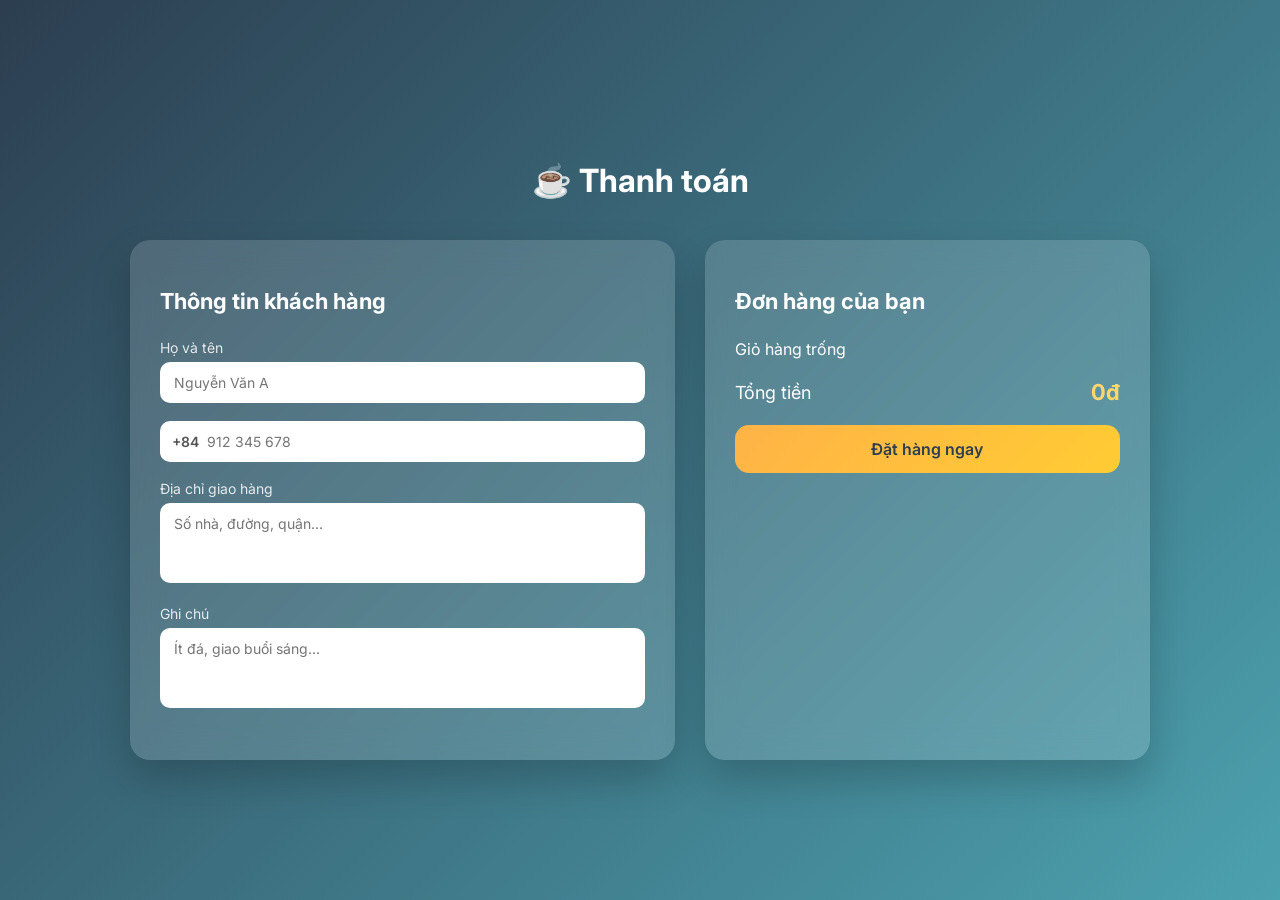
<file: checkout.html>
<!DOCTYPE html>
<html lang="vi">
<head>
  <meta charset="UTF-8">
  <link rel="icon" type="image/x-icon" href="IMG/cafe.png">
  <title>Thanh toán | LoVCaFe</title>
  <link rel="stylesheet" href="Css/checkout.css" >
  <link rel="stylesheet" href="Css/animation_checkout.css" >
</head>
<body>

<!-- LOADING OVERLAY -->
<div id="loadingOverlay" class="overlay hidden">
  <div class="loader"></div>
  <p>Đang xử lý đơn hàng...</p>
</div>

<!-- SUCCESS OVERLAY -->
<div id="successOverlay" class="overlay hidden">
  <div class="success-box">
    <div class="checkmark">✓</div>
    <h2>Đặt hàng thành công!</h2>
    <p>Cảm ơn bạn đã mua hàng tại LoVCaFe ☕</p>
  </div>
</div>

<div class="checkout-page">

  <h1 class="page-title">☕ Thanh toán</h1>

  <div class="checkout-grid">

    <!-- LEFT -->
    <div class="card fade-up">
      <h2>Thông tin khách hàng</h2>

      <div class="input-group">
        <label>Họ và tên</label>
        <input type="text" id="name" placeholder="Nguyễn Văn A">
      </div>

      <div class="input-group">
        <div class="phone-field">
        <span class="country-code">+84</span>
        <input type="tel" id="phone" placeholder="912 345 678">
  </div>
      </div>

      <div class="input-group">
        <label>Địa chỉ giao hàng</label>
        <textarea id="address" placeholder="Số nhà, đường, quận..."></textarea>
      </div>

      <div class="input-group">
        <label>Ghi chú</label>
        <textarea id="note" placeholder="Ít đá, giao buổi sáng..."></textarea>
      </div>
    </div>

    <!-- RIGHT -->
    <div class="card fade-up delay">
      <h2>Đơn hàng của bạn</h2>

      <ul id="checkoutItems" class="order-list"></ul>

      <div class="total-box">
        <span>Tổng tiền</span>
        <strong id="checkoutTotal">0đ</strong>
      </div>

      <button id="placeOrder" class="btn-primary">
        Đặt hàng ngay
      </button>
    </div>

  </div>
</div>

<script src="JS/checkout.js"></script>
<script src="JS/animation_checkout.js"></script>

</body>
</html>
</file>
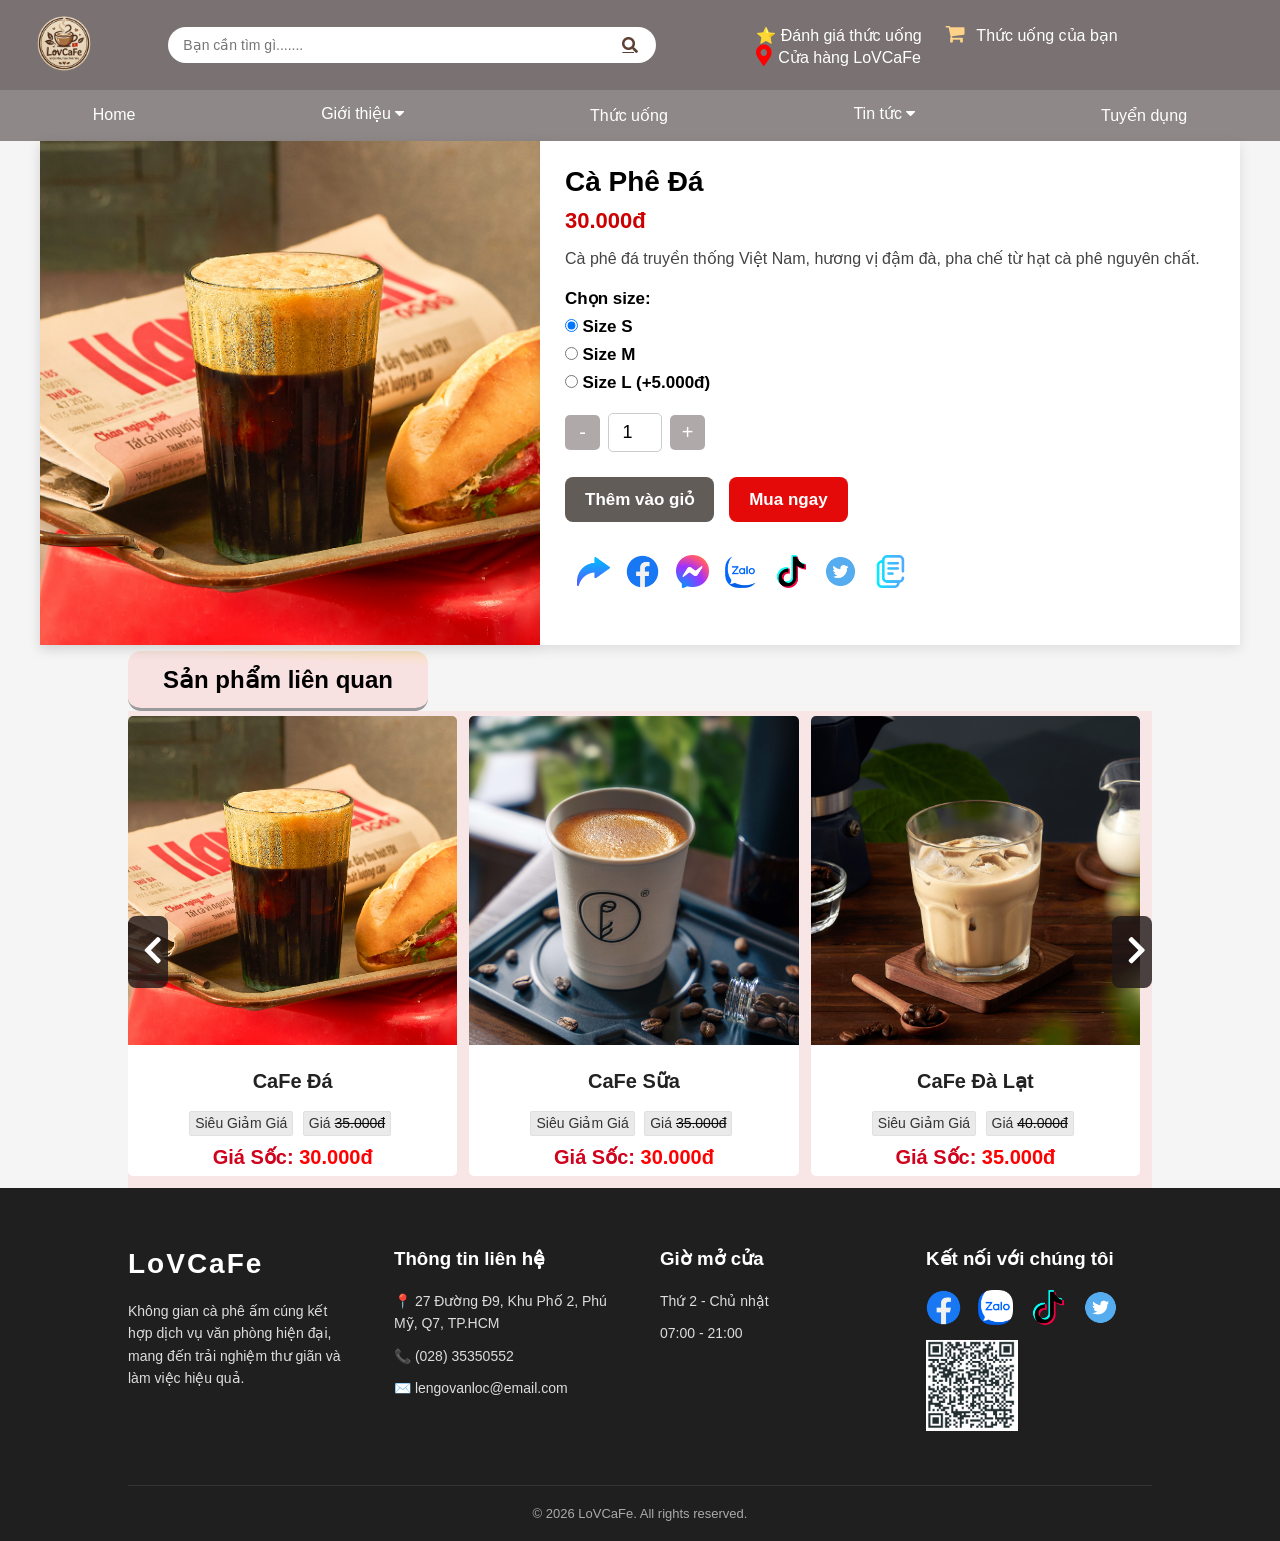
<file: chitietsanpham.html>
<!DOCTYPE html>
<html lang="vi">
<head>
  <meta charset="UTF-8">
  <meta name="viewport" content="width=device-width, initial-scale=1.0">
  <title>Chi tiết sản phẩm | LoVCaFe</title>
    <meta charset="UTF-8">
    <meta name="viewport" content="width=device-width, initial-scale=1.0">
    <link rel="icon" type="image/x-icon" href="IMG/cafe.png">
    
    <link rel="stylesheet" href="https://use.fontawesome.com/releases/v5.6.3/css/all.css" />
    <link rel="stylesheet" href="https://cdnjs.cloudflare.com/ajax/libs/font-awesome/4.7.0/css/font-awesome.min.css">
    <link rel="stylesheet" href="Css/header_footer.css">
    <link rel="stylesheet" href="Css/cafe_css.css">
    <link rel="stylesheet" href="Css/product details.css">
     <link rel="stylesheet" href="Css/cart.css">

</head>

<body>
<div id="header"></div>
  <!-- Main -->
  <div class="container ">
    
    <!-- Hình ảnh -->
    <div class="product-img">
      <img id="productImg"  src="IMG_SP/CF_da.jpg" alt="Cà phê đá">
    </div>

    <!-- Thông tin -->
    <div class="product-info product">
      

      <h3 id="productName" class="product-name">Cà Phê Đá</h3>
      <div id="productPrice"  class="price">30.000đ</div>
      <p id="productDesc" class="desc">
        Cà phê đá truyền thống Việt Nam, hương vị đậm đà, pha chế từ hạt cà phê nguyên chất.
      </p>

      <!-- Chọn size -->
      <div class="size-group">
        <label>Chọn size:</label><br>

        <div class="size-option">
          <input type="radio" name="size" id="size_s" value="S" checked>
          <label for="size_s">Size S</label>
        </div>

        <div class="size-option">
          <input type="radio" name="size" id="size_m" value="M">
          <label for="size_m">Size M</label>
        </div>

        <div class="size-option">
          <input type="radio" name="size" id="size_l" value="L">
          <label for="size_l">Size L (+5.000đ)</label>
        </div>
      </div>

      <!-- Chọn số lượng -->
      <div class="quantity-box">
         <button class="qty-btn minus">-</button>
        <input type="number" class="qty-input" value="1" min="1" max="20">
        <button class="qty-btn plus">+</button>
      </div>

      <!-- Nút -->
      <div class="action-buttons">
        <button class="btn add-cart-btn">Thêm vào giỏ</button>
        <button class="btn buy-now" onclick="location.href='checkout.html'">Mua ngay</button>
      </div>
     
      <div class =" link"> 
  
      <a href="#"><img src="IMG/share.png" alt=""></a>
      <a href=""><img src="IMG/face.png" alt=""></a>
      <a href=""><img src="IMG/messenger.png" alt=""></a>
      <a href=""><img src="IMG/zalo.png" alt=""></a>
      <a href=""><img src="IMG/tik-tok.png" alt=""></a>
      <a href=""><img src="IMG/twitter.png" alt=""></a>
      <img src="IMG/copy.png" class="copy-btn" onclick="copyLink()" alt="Copy">
      </div>
<!-- Thông báo -->
<div id="alert" class="alert">Đã sao chép link!</div>    
    </div>
  </div>

  <!-- Sản phẩm liên quan -->

   
    <div id="v7">
      <h2 class="v9_textCn">Sản phẩm liên quan</h2>
             <div class="review">

            <i class="fas btn fa-chevron-left btnLeft"></i>
            <i class="fas btn fa-chevron-right btnRight"></i>

            <div class="review-box">
            

                <div class="box card product" 
                data-name="Cà Phê Đá"
                data-price="30000"
                data-img="IMG_SP/CF_da.jpg"
                data-desc="Cà phê đá truyền thống Việt Nam, đậm đà hương vị.">              
                    <a onclick="goDetail(this.closest('.product'))"><img class="box_img" src="IMG_SP/CF_da.jpg"></a>
                  <a onclick="goDetail(this.closest('.product'))"><h3>CaFe Đá</h3></a>
                    <div class="tab_khung">
                        <a href=""><p class="v8_left khung">Siêu Giảm Giá <span class="gia-goc"></span></p></a>
                        <a href=""><p class="v8_right khung">Giá <span class="gia-goc">35.000đ</span></p></a>
                        <p  class="gia">Giá Sốc: <span class="gia-moi">30.000đ</span></p>               
                    </div>
                    <div class="quantity-box-cart_detail">  
                        <div class="quantity-box_detail">
                            <button class="qty-btn minus">-</button>
                            <input type="number" class="qty-input_box" value="1" min="1" max="20">
                            <button class="qty-btn plus">+</button>
                            <button  class="add-cart-btn_box">Thêm vào giỏ</button> 
                        </div>
                    </div>
                    <button onclick="goDetail(this.closest('.product'))" class="btn_box">Mua</button>
                </div>

                <div class="box card product" 
                data-name="Cà Phê Sữa"
                data-price="30000"
                data-img="IMG_SP/cafesua.jpg"
                data-desc="Cà phê sữa truyền thống Việt Nam, đậm đà hương vị sữa và cà phê.">  
                  <a onclick="goDetail(this.closest('.product'))"><img class="box_img" src="IMG_SP/cafesua.jpg">
                  <a onclick="goDetail(this.closest('.product'))"></a><h3>CaFe Sữa</h3>
                    <div class="tab_khung">
                        <a href=""><p class="v8_left khung">Siêu Giảm Giá <span class="gia-goc"></span></p></a>
                        <a href=""><p class="v8_right khung">Giá <span class="gia-goc">35.000đ</span></p></a>
                        <p class="gia">Giá Sốc: <span class="gia-moi">30.000đ</span></p>               
                    </div>
                    <div class="quantity-box-cart_detail">  
                        <div class="quantity-box_detail">
                            <button class="qty-btn minus">-</button>
                            <input type="number" class="qty-input_box" value="1" min="1" max="20">
                            <button class="qty-btn plus">+</button>
                            <button class="add-cart-btn_box">Thêm vào giỏ</button> 
                        </div>
                    </div>
                    <button onclick="goDetail(this.closest('.product'))" class="btn_box">Mua</button>
                </div>
                <div class="box card product"
                data-name="Cà Phê Đà Đạt"
                data-price="35000"
                data-img="IMG_SP/Dalat.jpg"
                data-desc="Cà phê hương vị giá lạnh từ vùng đất Đà Lạt.">
                    <a onclick="goDetail(this.closest('.product'))"><img class="box_img" src="IMG_SP/Dalat.jpg"></a>
                    <a  onclick="goDetail(this.closest('.product'))"><h3>CaFe Đà Lạt</h3> 
                    <div class="tab_khung">
                        <a href=""><p class="v8_left khung">Siêu Giảm Giá <span class="gia-goc"></span></p></a>
                        <a href=""><p class="v8_right khung">Giá <span class="gia-goc">40.000đ</span></p></a>
                        <p class="gia">Giá Sốc: <span class="gia-moi">35.000đ</span></p></a>               
                    </div>
                    <div class="quantity-box-cart_detail">  
                        <div class="quantity-box_detail">
                            <button class="qty-btn minus">-</button>
                            <input type="number" class="qty-input_box" value="1" min="1" max="20">
                            <button class="qty-btn plus">+</button>
                            <button class="add-cart-btn_box">Thêm vào giỏ</button> 
                        </div>
                    </div>
                    <button onclick="goDetail(this.closest('.product'))"  class="btn_box">Mua</button>
                </div>
                <div class="box card product"
                data-name="Trân Châu Đường Đen"
                data-price="30000"
                data-img="IMG_SP/ttduongden.jpg"
                data-desc="Hương vị trà sữa cùng đường đen khó quên">
                    <a onclick="goDetail(this.closest('.product'))" ><img class="box_img" src="IMG_SP/ttduongden.jpg"></a>
                    <a onclick="goDetail(this.closest('.product'))" ><h3>Trân Châu Đường Đen</h3></a>
                    <div class="tab_khung">
                        <a href=""><p class="v8_left khung">Siêu Giảm Giá <span class="gia-goc"></span></p></a>
                        <a href=""><p class="v8_right khung">Giá <span class="gia-goc">35.000đ</span></p></a>
                        <p class="gia">Giá Sốc: <span class="gia-moi">30.000đ</span></p></a>               
                    </div>
                    <div class="quantity-box-cart_detail">  
                        <div class="quantity-box_detail">
                            <button class="qty-btn minus">-</button>
                            <input type="number" class="qty-input_box" value="1" min="1" max="20">
                            <button class="qty-btn plus">+</button>
                            <button class="add-cart-btn_box">Thêm vào giỏ</button> 
                        </div>
                    </div>
                    <button onclick="goDetail(this.closest('.product'))" class="btn_box">Mua</button>
                </div>
                 <div class="box card product"
                data-name="Trà Sữa Truyền Thống"
                data-price="30000"
                data-img="IMG_SP/tttthong.jpg"
                data-desc="Trà Sữa truyền thống Việt Nam, đậm đà hương vị.">
                    <a onclick="goDetail(this.closest('.product'))" ><img class="box_img" src="IMG_SP/tttthong.jpg"></a>
                    <a onclick="goDetail(this.closest('.product'))" ><h3>Trà Sữa Truyền Thống</h3></a>
                    <div class="tab_khung">
                        <a href=""onclick="goDetail(this.closest('.product'))" ><p class="v8_left khung">Siêu Giảm Giá <span class="gia-goc"></span></p></a>
                        <a href=""><p class="v8_right khung">Giá <span class="gia-goc">35.000đ</span></p></a>
                        <p class="gia">Giá Sốc: <span class="gia-moi">30.000đ</span></p></a>               
                    </div>
                    <div class="quantity-box-cart_detail">  
                        <div class="quantity-box_detail">
                            <button class="qty-btn minus">-</button>
                            <input type="number" class="qty-input_box" value="1" min="1" max="20">
                            <button class="qty-btn plus">+</button>
                            <button class="add-cart-btn_box">Thêm vào giỏ</button> 
                        </div>
                    </div>
                    <button onclick="goDetail(this.closest('.product'))" class="btn_box">Mua</button>
                </div>
                <div class="box card product"
                data-name="Trà Sữa Thái Xanh"
                data-price="30000"
                data-img="IMG_SP/thaixanh.jpg"
                data-desc="Trà sữa thái xanh Việt Nam, đậm đà hương vị,hương vị thái dứa.">
                    <a onclick="goDetail(this.closest('.product'))"><img class="box_img" src="IMG_SP/thaixanh.jpg"></a>
                    <a  onclick="goDetail(this.closest('.product'))" ><h3>Thái Xanh</h3></a>
                    <div class="tab_khung">
                        <a ><p class="v8_left khung">Siêu Giảm Giá <span class="gia-goc"></span></p></a>
                        <a><p class="v8_right khung">Giá <span class="gia-goc">35.000đ</span></p></a>
                        <p class="gia">Giá Sốc: <span class="gia-moi">30.000đ</span></p></a>               
                    </div>
                    <div class="quantity-box-cart_detail">  
                        <div class="quantity-box_detail">
                            <button class="qty-btn minus">-</button>
                            <input type="number" class="qty-input_box" value="1" min="1" max="20">
                            <button class="qty-btn plus">+</button>
                            <button class="add-cart-btn_box">Thêm vào giỏ</button> 
                        </div>
                    </div>
                    <button onclick="goDetail(this.closest('.product'))"  class="btn_box">Mua</button>
                </div>

                <div class="box card product"              
                data-name="Trà Sữa Thái Đỏ"
                data-price="30000"
                data-img="IMG_SP/thaido.jpg"
                data-desc="Trà sữa thái đỏ Việt Nam, đậm đà hương vị,hương vị tuyệt vời">
                    <a onclick="goDetail(this.closest('.product'))"><img class="box_img" src="IMG_SP/thaido.jpg"></a>
                    <a onclick="goDetail(this.closest('.product'))"><h3>Trà Sữa Thái Đỏ</h3></a>
                    <div class="tab_khung">
                        <a href=""><p class="v8_left khung">Siêu Giảm Giá <span class="gia-goc"></span></p></a>
                        <a href=""><p class="v8_right khung">Giá <span class="gia-goc">35.000đ</span></p></a>
                        <p class="gia">Giá Sốc: <span class="gia-moi">30.000đ</span></p></a>               
                    </div>
                    <div class="quantity-box-cart_detail">  
                        <div class="quantity-box_detail">
                            <button class="qty-btn minus">-</button>
                            <input type="number" class="qty-input_box" value="1" min="1" max="20">
                            <button class="qty-btn plus">+</button>
                            <button class="add-cart-btn_box">Thêm vào giỏ</button> 
                        </div>
                    </div>
                    <button onclick="goDetail(this.closest('.product'))" class="btn_box">Mua</button>
                </div>
                <div class="box card product"                              
                data-name="MatCha Latte"
                data-price="30000"
                data-img="IMG_SP/MATCHA_LATTE.jpg"
                data-desc="MATCHA LATTE Việt Nam, đậm đà hương vị, bùng nổ cảm xúc.">
                    <a onclick="goDetail(this.closest('.product'))"><img class="box_img" src="IMG_SP/MATCHA_LATTE.jpg"></a>
                    <a onclick="goDetail(this.closest('.product'))"><h3>MATCHA LATTE</h3></a>
                    <div class="tab_khung">
                        <a href=""><p class="v8_left khung">Siêu Giảm Giá <span class="gia-goc"></span></p></a>
                        <a href=""><p class="v8_right khung">Giá <span class="gia-goc">35.000đ</span></p></a>
                        <p class="gia">Giá Sốc: <span class="gia-moi">30.000đ</span></p></a>               
                    </div>
                    <div class="quantity-box-cart_detail">  
                        <div class="quantity-box_detail">
                            <button class="qty-btn minus">-</button>
                            <input type="number" class="qty-input_box" value="1" min="1" max="20">
                            <button class="qty-btn plus">+</button>
                            <button class="add-cart-btn_box">Thêm vào giỏ</button> 
                        </div>
                    </div>
                    <button  onclick="goDetail(this.closest('.product'))" class="btn_box">Mua</button>
                </div>
            </div>
       

    </div>


<div id = "footer"></div>


<script>
  function copyLink() {
    const linkToCopy = "https://example.com"; // <<< thay link tại đây

    navigator.clipboard.writeText(linkToCopy).then(() => {
      let alertBox = document.getElementById("alert");
      alertBox.style.display = "block";
      setTimeout(() => alertBox.style.display = "none", 2000);
    });
  }
</script>


<script src="JS/header_footer.js"></script>
<script src="JS/cart.js"></script>
<script src="JS/CF.js"></script>
<script src="JS/chitietsp.js"></script>

<script src="JS/Box-action.js"></script>
</body>

</html>
</file>
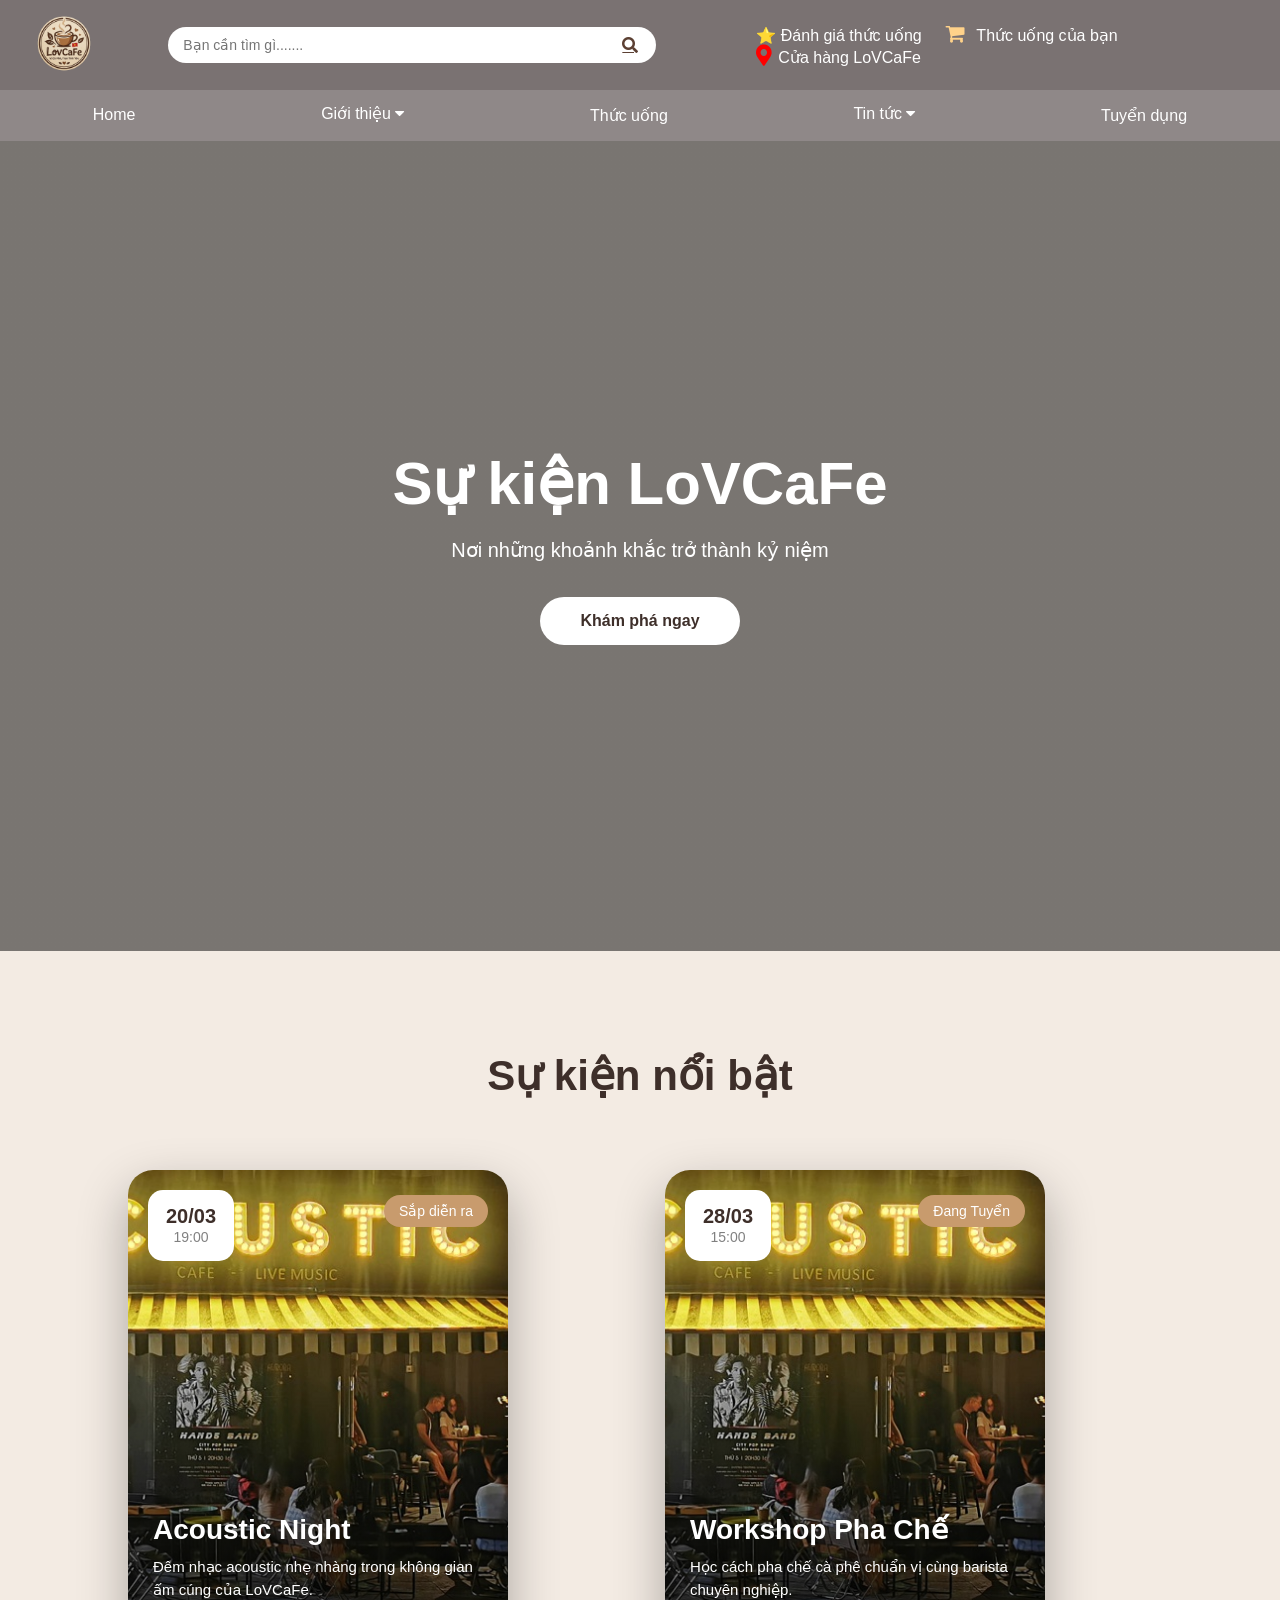
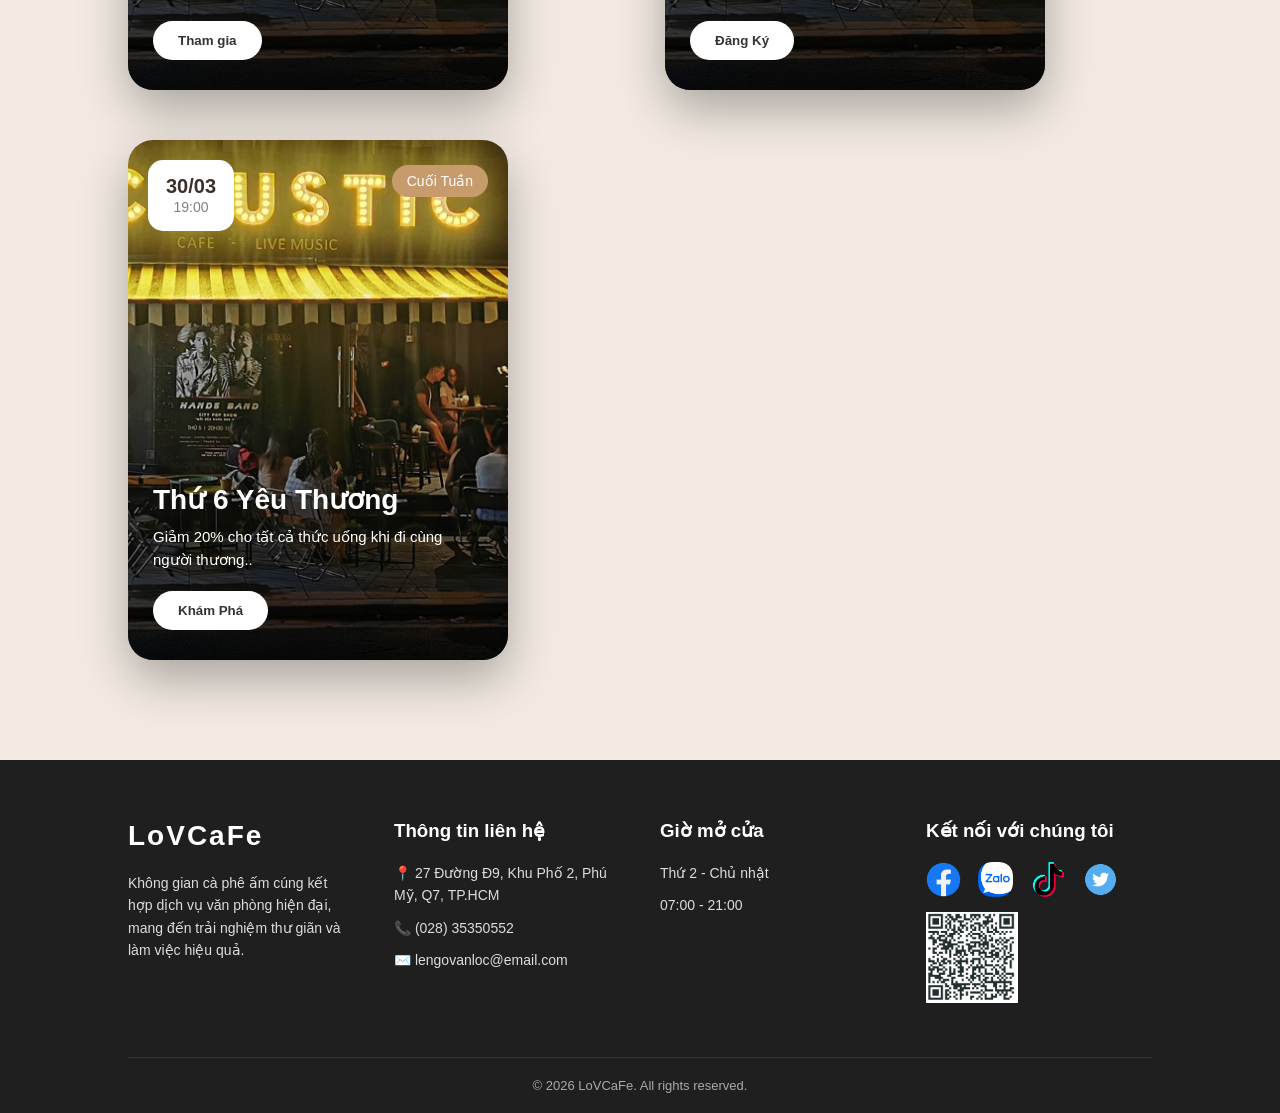
<file: event.html>
<!DOCTYPE html>
<html lang="vi">
<head>
<meta charset="UTF-8">
<meta name="viewport" content="width=device-width, initial-scale=1.0">

<title>Sự kiện | LoVCaFe</title>
<meta name="description" content="Khám phá các sự kiện đặc biệt tại LoVCaFe - Acoustic Night, Workshop, Ưu đãi và nhiều hoạt động hấp dẫn khác.">

    <link rel="icon" type="image/x-icon" href="IMG/cafe.png">
    <link rel="stylesheet" href="Css/cafe_css.css"/>
    <link rel="stylesheet" href="https://use.fontawesome.com/releases/v5.6.3/css/all.css" />
    <link rel="stylesheet" href="https://cdnjs.cloudflare.com/ajax/libs/font-awesome/4.7.0/css/font-awesome.min.css">
    <link rel="stylesheet" href="Css/header_footer.css">
    <link rel="stylesheet" href="Css/cart.css">
    <link rel="stylesheet" href="Css/event.css">
    <title>LoVCaFe</title>


</head>

<body>
<div id="header"></div>

<!-- HERO -->
<section class="hero">
  <div>
    <h1>Sự kiện LoVCaFe</h1>
    <p>Nơi những khoảnh khắc trở thành kỷ niệm</p>
    <a href="#events">Khám phá ngay</a>
  </div>
</section>

<!-- EVENTS -->
<section id="events" class="events">
  <h2 class="section-title">Sự kiện nổi bật</h2>

  <div class="event-grid">

    <!-- EVENT 1 -->
<div class="event-card">
  <img src="IMG/EVT1.jpg" alt="Acoustic Night">

  <div class="event-overlay"></div>

  <div class="event-date">
    <strong>20/03</strong>
    <span>19:00</span>
  </div>

  <div class="event-status">Sắp diễn ra</div>

  <div class="event-content">
    <h2>Acoustic Night</h2>
    <p>Đêm nhạc acoustic nhẹ nhàng trong không gian ấm cúng của LoVCaFe.</p>
    <button class="event-btn">Tham gia</button>
  </div>
</div>

    <!-- EVENT 2 -->
<div class="event-card">
  <img src="IMG/EVT1.jpg" alt="Acoustic Night">

  <div class="event-overlay"></div>

  <div class="event-date">
    <strong>28/03</strong>
    <span>15:00</span>
  </div>

  <div class="event-status">Đang Tuyển</div>

  <div class="event-content">
    <h2>Workshop Pha Chế</h2>
    <p>Học cách pha chế cà phê chuẩn vị cùng barista chuyên nghiệp.</p>
    <button class="event-btn">Đăng Ký</button>
  </div>
</div>

    <!-- EVENT 3-->
<div class="event-card">
  <img src="IMG/EVT1.jpg" alt="Acoustic Night">

  <div class="event-overlay"></div>

  <div class="event-date">
    <strong>30/03</strong>
    <span>19:00</span>
  </div>

  <div class="event-status">Cuối Tuần</div>

  <div class="event-content">
    <h2>Thứ 6 Yêu Thương</h2>
    <p>Giảm 20% cho tất cả thức uống khi đi cùng người thương..</p>
    <button  onclick="window.location.href='index.html#sale'" class="event-btn">Khám Phá</button>
  </div>
</div>


  </div>
</section>
  <div id="footer"></div>
<script src="JS/header_footer.js"></script>

</body>
</html>
</file>
<file: Css/checkout.css>
@import url('https://fonts.googleapis.com/css2?family=Inter:wght@300;400;600;700&display=swap');

* {
  box-sizing: border-box;
  font-family: 'Inter', sans-serif;
}


body {
  margin: 0;
  min-height: 100vh;
  background: linear-gradient(135deg, #2c3e50, #4ca1af);
  display: flex;
  justify-content: center;
  align-items: center;
   
}

.checkout-page {
  width: 1100px;
  max-width: 95%;
  padding: 40px;
  
  animation: pageEnter 0.5s cubic-bezier(0.16, 1, 0.3, 1) forwards;
}




.page-title {
  text-align: center;
  color: #fff;
  margin-bottom: 40px;
  font-size: 32px;
}

.checkout-grid {
  display: grid;
  grid-template-columns: 1.1fr 0.9fr;
  gap: 30px;
}

 .info{
  margin-bottom: 22px;
  }
/* ===== CARD ===== */
.card {
  background: rgba(255,255,255,0.15);
  backdrop-filter: blur(15px);
  border-radius: 20px;
  padding: 30px;
  color: #fff;
  box-shadow: 0 20px 40px rgba(0,0,0,0.2);
    transition: 
    transform 0.5s cubic-bezier(0.16, 1, 0.3, 1),
    box-shadow 0.5s ease,
    background 0.5s ease;
}

/* hover */
.card:hover {
  transform: translateY(-12px) scale(1.015);
  box-shadow: 
    0 30px 60px rgba(0,0,0,0.35),
    inset 0 0 0 1px rgba(255,255,255,0.25);
  background: rgba(255,255,255,0.2);
}

/* title sáng hơn khi hover */
.card:hover h2 {
  text-shadow: 0 0 10px rgba(255,255,255,0.6);
}

.card h2 {
  margin-bottom: 25px;
  font-size: 22px;
}

/* ===== INPUT ===== */
.input-group {
  margin-bottom: 18px;
}

.input-group label {
  display: block;
  margin-bottom: 6px;
  font-size: 14px;
  opacity: 0.85;
}

.input-group input,
.input-group textarea {
  width: 100%;
  padding: 12px 14px;
  border-radius: 10px;
  border: none;
  outline: none;
  font-size: 14px;
}

.input-group textarea {
  resize: none;
  height: 80px;
}

/* ===== ORDER LIST ===== */
.order-list {
  list-style: none;
  padding: 0;
  margin: 0 0 20px;
}

.checkout-item {
  display: flex;
  gap: 12px;
  margin-bottom: 14px;
  padding-bottom: 14px;
  border-bottom: 1px solid rgba(255,255,255,0.2);
}

.checkout-item img {
  width: 70px;
  height: 70px;
  border-radius: 12px;
  object-fit: cover;
}

.checkout-item h4 {
  margin: 0;
  font-size: 15px;
}

.checkout-item p {
  margin: 4px 0;
  font-size: 13px;
  opacity: 0.85;
}

/* ===== TOTAL ===== */
.total-box {
  display: flex;
  justify-content: space-between;
  align-items: center;
  font-size: 18px;
  margin: 20px 0;
}

.total-box strong {
  font-size: 22px;
  color: #ffd86b;
}

/* ===== BUTTON ===== */
.btn-primary {
  width: 100%;
  padding: 14px;
  border-radius: 14px;
  border: none;
  font-size: 16px;
  font-weight: 600;
  background: linear-gradient(135deg, #ffb347, #ffcc33);
  cursor: pointer;
  color: #2c3e50;
  transition: all 0.3s ease;
}

.btn-primary:hover {
  transform: translateY(-2px);
  box-shadow: 0 10px 25px rgba(0,0,0,0.3);
}

/* ===== ANIMATION ===== */
.fade-up {
  animation: fadeUp 0.7s ease forwards;
}

.delay {
  animation-delay: 0.2s;
}

@keyframes fadeUp {
  from {
    opacity: 0;
    transform: translateY(30px);
  }
  to {
    opacity: 1;
    transform: translateY(0);
  }
}

/* ===== RESPONSIVE ===== */
@media (max-width: 900px) {
  .checkout-grid {
    grid-template-columns: 1fr;
  }
}


.remove-btn {
  margin-left: auto;
  background: transparent;
  border: none;
  color: #ff6b6b;
  font-size: 18px;
  cursor: pointer;
  transition: transform 0.2s ease, opacity 0.2s ease;
}

.remove-btn:hover {
  transform: scale(1.2);
  opacity: 0.8;
}

/* animation khi xóa */
.checkout-item.removing {
  animation: fadeOut 0.3s ease forwards;
}

@keyframes fadeOut {
  to {
    opacity: 0;
    transform: translateX(30px);
  }
}



.checkout-item {
  display: flex;
  gap: 16px;
  align-items: center;
}

/* CỘT TRÁI: ẢNH + SỐ LƯỢNG */
.product-left {
  display: flex;
  flex-direction: column;
  align-items: center;
  gap: 8px;
}

.product-left img {
  width: 88px;
  height: 80px;
  border-radius: 12px;
  object-fit: cover;
}

/* + − nằm dưới ảnh */
.qty-control.under-image {
  display: flex;
  align-items: center;
  gap: 10px;
}

/* giữ nguyên style nút */
.qty-btn {
  width: 26px;
  height: 26px;
  border-radius: 50%;
  border: none;
  background: rgba(255,255,255,0.25);
  color: #fff;
  font-size: 16px;
  cursor: pointer;
  transition: all 0.5s ease;
}

.qty {
  min-width: 20px;
  text-align: center;
  font-weight: 600;
}


.qty-btn:hover {
  background: rgba(255,255,255,0.4);
  transform: scale(1.1);
}


/**phone**/
/* ===== PHONE FIELD ===== */
.phone-field {
  display: flex;
  align-items: center;
  background: #fff;
  border-radius: 10px;
  padding: 0 12px;
}

.country-code {
  font-weight: 600;
  font-size: 14px;
  color: #555;
  margin-right: 8px;
  white-space: nowrap;
}

.phone-field input {
  border: none;
  outline: none;
  padding: 12px 0;
  font-size: 14px;
  flex: 1;
}
</file>
<file: Css/animation_checkout.css>
/* ===== OVERLAY ===== */
.overlay {
  position: fixed;
  inset: 0;
  background: rgba(0,0,0,0.6);
  backdrop-filter: blur(6px);
  display: flex;
  justify-content: center;
  align-items: center;
  flex-direction: column;
  z-index: 999;
}

.hidden {
  display: none;
}

/* ===== LOADING ===== */
.loader {
  width: 70px;
  height: 70px;
  border: 6px solid rgba(255,255,255,0.3);
  border-top-color: #ffd86b;
  border-radius: 50%;
  animation: spin 1s linear infinite;
  margin-bottom: 20px;
}

.overlay p {
  color: #fff;
  font-size: 16px;
}

@keyframes spin {
  to { transform: rotate(360deg); }
}

/* ===== SUCCESS ===== */
.success-box {
  background: rgba(255,255,255,0.15);
  padding: 40px 50px;
  border-radius: 24px;
  text-align: center;
  color: #fff;
  animation: popUp 0.5s ease forwards;
}

.checkmark {
  width: 70px;
  height: 70px;
  margin: 0 auto 20px;
  border-radius: 50%;
  background: linear-gradient(135deg, #56ab2f, #a8e063);
  display: flex;
  justify-content: center;
  align-items: center;
  font-size: 36px;
  font-weight: bold;
  animation: scaleIn 0.4s ease;
}

@keyframes popUp {
  from {
    opacity: 0;
    transform: scale(0.85);
  }
  to {
    opacity: 1;
    transform: scale(1);
  }
}

@keyframes scaleIn {
  from { transform: scale(0); }
  to { transform: scale(1); }
}
</file>
<file: Css/header_footer.css>
#v1{background-color: #7a7272;  
  }
  .menu {
    display: flex;
    align-items: center;
    justify-content: center;
    gap: 40px;
    height: 90px;
  }

  /* Logo */
  .v1_img_dmx {
    height: 70px;
    width: auto;
    border-radius: 4px;
  }

  /* Thanh tìm kiếm */
  .search-box {
    position: relative;
    width: 40%;
  }

  .search-box input[type="text"] {
    width: 100%;
    height: 36px;
    border-radius: 20px;
    border: none;
    padding: 0 40px 0 15px;
    font-size: 14px;
    outline: none;
    transition: 0.3s;
  }

  .search-box input[type="text"]:focus {
    box-shadow: 0 0 6px rgba(255, 255, 255, 0.6);
  }

  .search-box a {
    position: absolute;
    right: 12px;
    top: 50%;
    transform: translateY(-50%);
    color: #5c4033;
    background: #fff;
    border-radius: 50%;
    width: 28px;
    height: 28px;
    display: flex;
    align-items: center;
    justify-content: center;
    transition: 0.3s;
  }

  .search-box a:hover {
    background: #d0b49f;
    color: #fff;
  }

  /* Menu phụ bên phải */


  .v1_tab_menu ul {
    list-style: none;
  }

  .v1_tab_menu li {
    display: inline-block;
    margin-left: 20px;
  }

  .v1_tab_menu li a {
    text-decoration: none;
    color: #fff;
    font-weight: 500;
    transition: 0.3s;
  }

  .v1_tab_menu li a:hover {
    color: #ffd28a;
  }

  .v1_tab_menu i {
    margin-right: 6px;
    color: #ffd28a;
  }

          .v1_map {
                  font-size: 21px;
                  color: red;
              }
              
          .fa-shopping-cart {
              font-size: 21px;
          }
          .fa-phone-square {
              font-size: 21px;
          }
   
    


      
          .subnav {
              
              overflow: hidden;
                  
          }

          .subnav .subnavbtn {
                  font-size: 16px;
                  border: none;
                  outline: none;
                  color: white;
                  padding: 14px 27px;
                  background-color: inherit;
                  font-family: inherit;
                  margin: 0;
              }

          .navbar {
              overflow: hidden;
              background-color: #8f8888;
              display: flex;
              text-align: center;
              justify-content: space-around;
              z-index: 10;
              
          }

          .navbar a {
                
                  font-size: 16px;
                  color: white;
                  text-align: center;
                  padding: 16px 27px;
                  text-decoration: none;
              }
          .navbar a:hover, .subnav:hover .subnavbtn {
                  background-color: rgb(120, 111, 111);
                      }
          .subnav-content {
              display: none ;
              position: absolute;
              background-color: #8f8888;
              min-width: 200px; /* cố định chiều rộng để đều nhau */
              border-radius: 4px;
              box-shadow: 0px 8px 16px rgba(0,0,0,0.2);
              z-index: 999;
          }

          .subnav-content a {
              display: block;
              padding: 12px 20px;
              color: white;
              text-align: center; /* căn giữa text */
          }


                  .subnav-content a:hover {
                      background-color: #eee;
                      color: black;
                  
                  }

          .subnav:hover .subnav-content {
              display: block;
          }






  .footer {
    background: #1f1f1f;
    color: #ddd;
    padding: 60px 10% 20px;
    font-family: 'Segoe UI', sans-serif;
  }

  .footer-container {
    display: grid;
    grid-template-columns: repeat(auto-fit, minmax(220px, 1fr));
    gap: 40px;
  }

  .footer-col h2,
  .footer-col h3 {
    color: #fff;
    margin-bottom: 20px;
  }

  .footer-logo {
    font-size: 28px;
    letter-spacing: 2px;
    color: #c89b6d;
  }

  .footer-col p {
    font-size: 14px;
    line-height: 1.6;
    margin-bottom: 10px;
  }

  .social-links a {
    display: inline-block;
    margin-right: 13px;
    color: #c89b6d;
    text-decoration: none;
    font-size: 14px;
    transition: 0.3s;
  }
  .social-links img{
      max-width: 35px;
      width: 100%;
      object-fit: cover;
  }
  .social-links a:hover {
    color: #fff;
    transform: translateY(-3px);
  }

    .QR {
    width: 100%;
    max-width: 92px;
    margin: 11px 0 0 0px;
  }
  
  .footer-bottom {
    margin-top: 50px;
    padding-top: 20px;
    border-top: 1px solid #333;
    text-align: center;
    font-size: 13px;
    color: #aaa;
  }


  /* ===== MOBILE HEADER ===== */

  /* mobile */


.mobile{
  display: none;
}
  @media (max-width: 768px) {
.top-header{
    display:flex;
    align-items:center;
    justify-content:space-between;
    position:relative;
    padding: 0 15px;
    width: 100%;
}


#v2 .navbar{
    display:none;
}

.mobile-menu .navbar{
    display:flex;
    flex-direction:column;
}   

  .mobile{

      font-size:28px;
      display: block;
      cursor: pointer;
  }
  .menu{
      flex-direction: column;
      height: auto;
      gap: 0px;
      padding: 11px;
  }

  /* search */
  .search-box{
      width:90%;
  }

  .v1_tab_menu{
    width: 100%;
  }
  /* menu phải */
  .v1_tab_menu ul{
      display:flex;
      flex-wrap:wrap;
      justify-content:center;
      gap: 10px;
     
  }
  .v1_tab_menu li{
      margin:auto;
      font-size:13px;
      
  }

/* LOGO */

.v1_img_dmx{
  height: 75px;
  width: auto;
  object-fit: contain;
 
}

/* SEARCH */

.search-box{
    width:90%;
    margin:10px auto;
    display: none;
}

  }

/* ===== MOBILE MENU OVERLAY ===== */

.mobile-menu-overlay{
    position:fixed;
    top:0;
    left:0;
    width:100%;
    height:100%;
    background:rgba(0,0,0,0.45);
    backdrop-filter: blur(4px);
    z-index:9999;
    opacity:0;
    visibility:hidden;
    transition:0.35s;
}

/* khi mở */
.mobile-menu-overlay.active{
    opacity:1;
    visibility:visible;
}

/* ===== MENU PANEL ===== */

.mobile-menu{
    position:absolute;
    top:0;
    right:-320px;
    width:300px;
    height:100%;
    background:#ffffff;
    padding:30px 0;
    transition:0.35s;

    box-shadow:-8px 0 25px rgba(0,0,0,0.25);
}

/* slide ra */
.mobile-menu-overlay.active .mobile-menu{
    right:0;
}

/* ===== CLOSE BUTTON ===== */

.close-menu{
    position:absolute;
    top:9px;
    right:13px;
    font-size:26px;
    cursor:pointer;
    color:#333;
}

/* ===== NAVBAR ===== */

.mobile-menu .navbar{
    display:flex;
    flex-direction:column;
    margin-top:12px;
    background-color:  #dfc6b3;
}

/* item */

.mobile-menu .navbar a{
    padding:16px 25px;
    font-size:17px;
    text-decoration:none;
    color:#333;
    border-bottom:1px solid #eee;
    transition:0.25s;
}

/* hover */

.mobile-menu .navbar a:hover{
    background:#f4efe9;
    color:#c89b6d;
    padding-left:35px;
}

.mobile-menu{
background-color: #7a7272;
    background: linear-gradient(182.34deg, #FAE594 -30.67%, #f9dededd 22.5%);
}
.mobile-menu a{
font-family: 'Beau Sweet Sans';
font-weight: 700;
}
/* ===== ACTIVE EFFECT ===== */

.mobile-menu .navbar a:active{
    background:#e8e2db;
}
</file>
<file: Css/cafe_css.css>
* {
  box-sizing: border-box;
  margin: 0;
  padding: 0;
}

 

/* CSS cho body và nền */




 body {
            font-family: Arial, sans-serif;
            margin: 0px;
            padding: 0px;
            height: auto;
            background: #f3f3f3;
        }


        #v3 {
            background-color: #999999;
            margin: 0px;
            padding: 0px;
        }

        .mySlides {
            display: none
        }

        .img {
            vertical-align: middle;
            
        }

    .slideshow-container {
        position: relative;
        width: 100%;
        aspect-ratio: 16/9; /* 👈 khung sẽ tự động cao theo tỷ lệ này */
        margin: auto;
        overflow: hidden;
        border-radius: 0px;
    }
    .mySlides img {
        width: 100%;
        height: 100%;
        object-fit: cover;
    }


        /* Next & previous buttons */
        .prev, .next {
            position: absolute;
            top: 50%;
            transform: translateY(-50%);
            width: 40px;
            height: 40px;
            background-color: rgba(255, 255, 255, 0.9); /* nền trắng */
            border-radius: 50%; /* tròn đều */
            color: #777; /* màu mũi tên */
            font-size: 30px;
            font-weight: bold;
            text-align: center;
            line-height: 40px; /* căn giữa icon */
            cursor: pointer;
            transition: all 0.3s ease;
            user-select: none;
            box-shadow: 0 2px 8px rgba(0,0,0,0.25);
            z-index: 1000;
        }

        /* Vị trí cân đối hai bên */
        .prev {
            left: 25px;
        }

        .next {
            right: 25px;
        }

    /* Hiệu ứng hover */
    .prev:hover, .next:hover {
        background-color: #fff;
        color: #333;
        transform: translateY(-50%) scale(1.1);
    }


            /* On hover, add a black background color with a little bit see-through */
        .prev:hover, .next:hover {
                background-color: rgba(26, 24, 24, 0.8);
            }
        .numbertext {
            color: #1b1818;
            font-size: 12px;
            padding: 8px 12px;
            position: absolute;
            top: 0;
        }

        /* The dots/bullets/indicators */
        .dot {
            cursor: pointer;
            height: 15px;
            width: 14px;
            margin: 4px 6px;
            background-color: #bbb;
            border-radius: 50%;
            display: inline-block;
            transition: background-color 0.6s ease;
        }

        .active, .dot:hover {
                background-color: #717171;
        }

        /* Fading animation */
        .fade {
            animation-name: fade;
            animation-duration: 1.5s;
        }

        @keyframes fade {
            from {
                opacity: .4
            }

            to {
                opacity: 1
            }
        }
        /* On smaller screens, decrease text size */
        @media only screen and (max-width: 300px) {
            .prev, .next, .text {
                font-size: 11px
            }
        }

        #story_v4{
        display: flex;
        flex-direction: column;  
        justify-content: center; 
        align-items: center;     
        text-align: center;      
        padding: 50px 20px;
                   }
        .title H1{
            text-align: center;
            margin-bottom: 20px;
        }
        .story h2{
            margin-bottom: 12px;
            text-align: left;
            }

        .story_input ,.btn_menu  {
        display: flex;
        align-items: center;
        justify-content: center;
        gap: 20px;
        max-width: 1150px;
        width: 100%;
        margin: auto;
        flex-wrap: wrap; 
        }

        /* Phần nội dung bên trái (text) */
        .story {
        flex: 1;
        min-width: 280px;
        text-align: left;
        }

        .story h2 {
        font-size: 24px;
        margin-bottom: 10px;
        color: #333;
        }

        .story p {
        font-size: 18px;
        line-height: 2.0;
        color: #555;
        font-family: 'Beau Sweet Sans';
        font-weight: unset;
        text-align: justify;
        }

        /* Phần ảnh bên phải */
        .img_story {
        flex: 1;
        text-align: center;
        }


        /* CSS cho nút */
        .btn, .btn_menu_product {
        background-color: #676862;
        border: none;
        color: white;
        padding: 15px 32px;
        text-align: center;
        margin-bottom: 13px;
        text-decoration: none;
        display: inline-block;
        font-size: 16px;
        border-radius: 8px;
        cursor: pointer;
        transition: all 0.3s ease;
     
        
        
        }

        .btn:hover,.btn_menu_product:hover {
        background-color: #414137;
        transform: translateY(3px);
        box-shadow: 0px 8px 15px rgba(0, 0, 0, 0.1);
        }

        .btn:active,.btn_menu_product:active {
        background-color: #626a62;
        transform: translateY(1px);
        }

        /* Ẩn ban đầu */
#story_v4 .story,
#story_v4 .img_story,
#story_v4 .title_right,
#story_v4 .btn {
  opacity: 0;
  transform: translateY(40px);
  transition: all 0.8s ease;
}

/* Khi hiện ra */
#story_v4.show .story {
  opacity: 1;
  transform: translateY(0);
  transition-delay: 0.2s;
}

#story_v4.show .img_story {
  opacity: 1;
  transform: translateY(0);
  transition-delay: 0.4s;
}

#story_v4.show .title_right {
  opacity: 1;
  transform: translateY(0);
  transition-delay: 0.6s;
}

#story_v4.show .btn {
  opacity: 1;
  transform: translateY(0);
  transition-delay: 0.8s;
}



        .img_story img {
        width: 100%;
        height: auto;
        border-radius: 10px;
        object-fit: cover;
        margin-bottom: 10px;
        }
        
        #v4 {
            padding: 0px;
            margin: 0px;
        }
        .title_right h1{
            margin-bottom: 10px;

        }

        .v4_menu {
            display: flex;
            justify-content: space-between;
            width: 80%;
            margin: auto;
            text-align: center;
        }

        .v4_tab a {
            text-decoration: none;
            color: #000000;
            font-size: 22px;
            text-align: center;
            padding: 0;
            margin: 1px;
            line-height: 0px;
        }

        .v4_tab {
            background: #fff;
            border: 1px solid rgb(23 25 22 / 7%);
            border-radius: 7px;
            padding: 15px;
        }

        #v5 {
            margin: 19px 0px 0px 153px;
        }

        .v5_marketting {
            width: 178%;
            margin: auto;
            margin-left: -12px;
        }

        #v6{
                display: flex;
            justify-content: center;
        }
           
        .giamgia-review {
             width: 80%;            
            }


        .gia {
            color: #d0021c;
            font-size: 20px;
            font-weight: bolder;
            margin-top: 0px;
            text-align: center;
        }

        .review-box {
            display: flex;
            overflow: hidden;
            transition: transform 0.3s cubic-bezier(0.445, 0.05, 0.55, 0.95);
            position: relative;
            background-color: #fef6f6;
           transition: 0.4s;
            padding: 5px 0px;
            margin-top: 0px;
        }

        .review {
            margin-top: var(--spacing-3);
            overflow: hidden;
            width: 80%;
            margin: auto;
            position: relative;
        }
     
        .btnLeft {
            position: absolute;
            z-index: 1;
            top: 43%;
            left: 0;
            display: block;
            background: rgba(32, 23, 23, 0.8);
            width: 40px;
            height: 72px;
            align-items: center;
            padding-top: 19px;
            padding-left: 15px;
            font-size: 31px;
        }

        .btnRight {
            position: absolute;
            z-index: 1;
            top: 43%;
            right: 0;
            display: block;
            font-size: 31px;
            background: rgba(32, 23, 23, 0.8);
            width: 40px;
            justify-items: center;
            height: 72px;
            padding-top: 19px;
            padding-left: 15px;
        }
        .btn:hover{
            background-color: #7a868d;
        }
               /* Hover nhẹ cho ảnh */
        .product-img  img {
            transition: transform 0.6s ease;
        }

        .product-img  img:hover {
            transform: scale(1.02);
        }

        .product:hover .box_img {
            transform: scale(1.02);
        }
            
        .box {
            transition: all 0.3s cubic-bezier(0.445, 0.05, 0.55, 0.95);
            border-radius: 5px;
            flex-shrink: 0;
            padding: var(--spacing-3) var(--spacing-2) var(--spacing-3);
            display: flex;
            flex-direction: column;
            background-color: #fff;
          
            padding-bottom: 16px;
            height: auto;
            width: 100%;
            line-height: 35px;
            align-items: center;
            overflow: hidden;
    
        }

        .box a {
                text-decoration: none;
                color: #000;
        }
        .box_img {
            width: 100%;
            height: auto;
         }  

        .btn_box {
            background-color: #8e9396; /* Màu nền */
            color: white; /* Màu chữ */
            padding: 15px 32px; /* Khoảng cách giữa chữ và biên của nút */
            text-align: center; /* Canh giữa chữ trong nút */
            text-decoration: none; /* Loại bỏ gạch chân */
            display: inline-block; /* Hiển thị nút như một phần tử inline */
            font-size: 16px; /* Kích thước chữ */
            border: none; /* Loại bỏ viền mặc định */
            border-radius: 5px; /* Bo góc cho nút */
            cursor: pointer; /* Hiển thị con trỏ chuột kiểu bàn tay */
            transition: background-color 0.3s; /* Hiệu ứng chuyển màu nền */
            width: 100%;
            max-width: 220px;
            }

        /* Hiệu ứng hover (di chuột vào nút) */
        .btn_row:hover {
        background-color: #0d0e0e; /* Màu nền khi di chuột */
        }

 
    .qty-input_box {
        width: 41px;
        text-align: center;
        font-size: 16px;
        border: 1px solid #ccc;
        border-radius: 8px;
        padding: 3px;
    }

    .add-cart-btn_box {
        margin-top: 0px;
        margin-bottom: 4px;
        padding: 8px 10px;
       
        color: white;
        border: none;
        border-radius: 5px;
        cursor: pointer;
        transition: 0.3s;
        height: 30px;
        margin-bottom:12px ;
        
    }

      
        /* Create four equal columns that floats next to each other */
        .column {
            float: left;
            width: 100%;
            padding: 4px;
            min-height: 480px;
            height: auto;
           
            border-radius: 12px;
            background: #fff; 
            line-height: 42px;
            display: flex;
            flex-direction: column;
            box-shadow: 0 4px 15px rgba(0, 0, 0, 0.08);
            transition: 0.3s;
            border: 1px solid #eee;
        }
        .column img{
                    width: 100%;
        aspect-ratio: 1 / 1;
        object-fit: cover;
        border-radius: 10px;
        transition: 0.3s;
        }
        .column:hover img{
        transform:scale(1.03);
        transition: 0.5s;
        }
            .row {    
            margin-top: 15px;
            padding: 6px; 
            margin: 10px;
            display:grid;
            grid-template-columns:repeat(4,1fr);
           

            
                }

        
        .gia-goc {
        text-decoration: line-through; /* Tạo đường gạch ngang */
        color: rgb(13, 13, 13); /* Màu chữ gạch ngang (có thể thay đổi) */
        }
        .gia-moi {
        color: rgb(255, 0, 0); /* Màu chữ mới */
        font-weight: bold; /* Làm đậm chữ */
        }
        /* Clear floats after the columns */
        .row:after {
            content: "";
            display: table;
            clear: both;
        }

     
        .v8_menu {
            margin: 0 10%;
            padding-top: 0px;
            margin-top: 0px;
            padding-bottom: 0px;
            background: #ffffff;
            border-radius: 0px;
            height: auto;
        }

        
        .v8_backround {
            padding: 20px;
     
        }

        .khung {
            border: 1px solid #eaeaea;
            background: #eaeaea;
            border-radius: 1px;
        }
        
        .v8_menu img{
          width: 100%;
          border: radius 12px;
          
         }

        .v8_right, .v8_left {
            border: 1px solid #e0e0e0;
            border-radius: 2px;
            color: #333;
            display: inline-block;
            font-size: 14px;
            line-height: 13px;
            margin-right: 5px;
            padding: 5px 5px;
            white-space: nowrap;
            margin-top: 2px;
        }
        .tab-btn {
        padding: 8px 20px;
        border: none;
        background-color: #ddd;
        border-radius: 10px;
        margin: 5px;
        cursor: pointer;
        transition: 0.3s;
        border-bottom: outset;
        }

        .tab-btn.active {
        background-color: #6a4c36;
        color: white;
        }
        .btn_row {
        background-color: #8e9396;
        color: white; 
        width: 100%;
        padding: 15px 32px;
        box-sizing: border-box;
        display: inline-block;
        text-align: center; 
        text-decoration: none;
        border: none; 
        max-width: none;
        border-radius: 5px;
        font-size: 16px; 
        cursor: pointer; /* Hiển thị con trỏ chuột kiểu bàn tay */
        transition: background-color 0.3s; /* Hiệu ứng chuyển màu nền */
            }

        .box h3, .column h3 {
            font-size: 20px;
            font-weight: 600;
            text-align: center;
            color: #222;
            white-space: normal;
            word-wrap: break-word;
            overflow-wrap: break-word;
            margin: 10px 0;
            padding: 0 8px;
            line-height: 1.4;
            }

        .btn_row:hover, .btn_box:hover {
        background: linear-gradient(45deg, #665252, #a69f9c);
        box-shadow: 0 0 5px rgba(32, 31, 31, 0.8);
        transform: translateY(-3px);
        }

        .btn_row:active, .btn_box:active {
        transform: scale(0.95);
        }

             
        .column a {
            text-decoration: none;
            color: #000;
            text-align: center;
        }

        #myBtn { 
            display: none;
            position: fixed;
            bottom: 20px;
            right: 30px;
            z-index: 99;
            font-size: 18px;
            border: none;
            outline: none;
            color: #333;
            cursor: pointer;
            padding: 15px;
            border-radius: 9px;
            background: #ffff00;
            font-weight: 600;
        }
     
       
        
        #myBtn:hover {
            background-color: #999999;
        }

        .product-v8 {
            display: flex;
            flex-direction: column;
            align-items: center;
            margin-top: 10px;
        }
        .quantity-box-cart {
            display: flex;
            align-items: center;
            justify-content: center;
            flex-wrap: wrap; /* ✅ Cho phép xuống dòng nếu màn hình nhỏ */
            gap: 8px; /* Khoảng cách giữa các phần tử */
            margin-top: 0px;
            
        }
        .quantity-box {
       
            margin-top: 10px;
            }

            
.quantity-box-cart button {
    position: relative;
    overflow: hidden;
    background-color: #a59d9d;
    border: none;
    cursor: pointer;
}

/* Ánh sáng */
.quantity-box-cart button::before {
    content: "";
    position: absolute;
    top: 0;
    left: -75%;
    width: 50%;
    height: 100%;
    background: linear-gradient(
        120deg,
        transparent,
        rgba(255, 255, 255, 0.6),
        transparent
    );
    transform: skewX(-20deg);
}

/* Khi hover → ánh sáng lướt qua */
.quantity-box-cart button:hover::before {
    animation: shine 0.7s ease-in-out;
    
}

@keyframes shine {
    from {
        left: -75%;
    }
    to {
        left: 125%;
    }
}

        .qty-btn {
            width: 30px;/* */
            height: 30px;
            background-color: #625c58;
            color: white;
            border: none;
            border-radius: 20%;
            font-size: 18px;
            cursor: pointer;
            transition: 0.3s;
            transition: background-color 0.3s ease, transform 0.3s ease;
            }

        .quantity-box-cart button:hover {
            background-color: #4e4946;
            }

        .qty-input {
            width: 50px;
            text-align: center;
            font-size: 16px;
            border: 1px solid #ccc;
            border-radius: 8px;
            padding: 3px;
            }

        .add-cart-btn {
            margin-top: 0px;
            margin-bottom: 8px;
            padding: 8px 32px;
            background-color:  #625c58;
            color: white;
            border: none;
            border-radius: 5px;
            cursor: pointer;
            transition: 0.3s;
            height: 29px;
            }

        .add-cart-btn:hover {
            background-color: #553726;
            }


        #v9_a ,#v9_b{
            padding: 10px 12px;
        }

        .v9_text {
            display: block;
            overflow: hidden;
            padding: 15px 22px;
            font-size: 22px;
            line-height: 36px;
            color: #333;
            text-transform: uppercase;
        }

        .technology {
            display: flex;
            justify-content: space-between;
            width: 82%;
            margin: auto;
            border-radius: 25px;
            background: #fff;
            border: none;
            border-bottom: outset;
            border-top: outset;
           
        }

        .v9_tab {
            border-radius: 20px;
            width: 26%;
            padding: 13px;
            border: none;
            background: #fff;
            margin-top: 0px;
        }

        .v9_img {
            width: 100%;
            border-radius: 12px;
            height: 160px;
        }

   

        .v9_textCn {
            background: #e8e8d8;
            width: 100%;
            max-width: 300px;
            height: 55px;
            
            padding-top: 15px;
            border-bottom: outset;
            margin: 0 9%;
            border-radius: 13px;
            text-align: center;
            
        }

        .v9_tab p {
            font-size: 15px;
            line-height: 25px;
            color: #333;
        }

        .technology a {
            text-decoration: none;
        }
        .v9_img_sony {
            height: 149px;
            padding: 2px;
        }


        /* Hover nhẹ cho ảnh */
        .v9_tab img {
            transition: transform 0.6s ease;
        }

        .v9_tab img:hover {
            transform: scale(1.05);
        }

        

@media (max-width: 768px) {

    /* Menu header */

    .search-box {
        width: 90%;
    }

    .v1_tab_menu ul {
        text-align: center;
    }

    .v1_tab_menu li {
        display: block;
        margin: 8px 0;
    }
    /* Navbar */
    .navbar {
        flex-direction: column;
    }

    .navbar a,
    .subnav .subnavbtn {
        width: 100%;
        padding: 12px;
    }
    .subnav-content{
        right: 34%;
    }

    /* Story section */
    .story_input {
        flex-direction: column;
        text-align: center;
        gap: 0px;
    }

    .img_story img {
        max-width: 100%;
    }

    .v8_menu{
        width: 100%;
        margin: 0px;
    }
    .row{
    grid-template-columns: repeat(2,1fr);
    gap:12px;

    }
        .column{
    box-shadow:0 4px 15px rgba(0,0,0,0.08);
    transition:0.3s;
    border:1px solid #eee;
    min-height: 350px;
    }
    .column img{
    width:100%;
    aspect-ratio:1/1;
    object-fit:cover;
    border-radius:10px;

    transition:0.3s;
    }
    .column h3{
    font-size:18px;
    font-weight:600;
    margin-bottom:6px;
    color:#333;
    }
    .column:hover img{
    transform:scale(1.03);
    }
    .quantity-box-cart{
    width: 100%;
    text-align: center;
    }
    .column .quantity-box{
        margin: 0px;
    }

    /* Technology section */
    .technology {
        flex-direction: column;
        width: 100%;
        gap: 20px;
    }
    .v9_textCn{
        margin: 0px;
        max-width: none;
        background: linear-gradient(182.34deg, #FAE594 -30.67%, #f9dededd 22.5%)
    }
    .v9_tab {
        width: 100%;
    }
    /*Box mobie*/
    /* khoảng cách tổng */
    .review {
        padding:0 0px;
        width: 100%;
    
    }

    /* card sản phẩm */
    .box{
        border-radius:12px;
        overflow:hidden;
    }

    /* ảnh sản phẩm */
    .box img{
        width:100%;
        height:auto;
        object-fit:cover;
    }

    /* tên sản phẩm */
    .box h3{
        font-size:16px;
        margin:8px 0;
    }

    /* label giảm giá */
    .box .v8_left, .v8_right{
        font-size:12px;
        padding:8px 8px;
        font-weight: 600;
        font-family: unset;
    }

    /* giá cũ */
    .gia{
        font-size:19px;
    }
    .quantity-box{
        width: 100%;
    }

    .qty-input_box{ width: 29px;}
    .qty-btn{
    max-width: 25px;
    width: 100%;
    }

    /* khu vực số lượng */

    .giamgia-review
    {
    width: 100%;
    height: 110px;
    object-fit: fill;

    }



    /* nút slider */
    .btnLeft,
    .btnRight{
            height: 39px;
            border-radius: 38px;
            font-size: 19px;
            text-align: center;
            padding: 11px
    }


    }
</file>
<file: Css/product details.css>
body {
      margin: 0;
      font-family: Arial, sans-serif;
      background: #f5f5f5;
    }

    .container {
      width: 100%;
      max-width: 1200px;
      margin: auto;
      padding: 0px 0;
      display: flex;
      gap: 0px;
    }



.product:hover .box_img {
    transform: scale(1.02);
    transition: 0.5s;
}
  
/* Ảnh sản phẩm */
    .product-img {
      flex: 1;
     
    }

    .product-img img {
      width: 100%;
      border-radius: px;
      box-shadow: 0 4px 12px rgba(0,0,0,0.15);
      height: 100%;
      object-fit: cover;

    }

    /* Nội dung sản phẩm */
    .product-info {
      flex: 1.3;
      background: #fff;
      padding: 25px;
      border-radius: 0px;
      box-shadow: 0 4px 12px rgba(0,0,0,0.1);
    }

    .product-name {
      font-size: 28px;
      font-weight: bold;
      margin-bottom: 10px;
    }

    .price {
      font-size: 22px;
      color: #cc0000;
      font-weight: bold;
      margin-bottom: 15px;
    }

    .desc {
      font-size: 16px;
      margin-bottom: 20px;
      color: #444;
    }

    /* Size */
    .size-group {
      margin-bottom: 20px;
    }

    .size-group label {
      margin-right: 15px;
      font-size: 17px;
      font-weight: bold;
    }

    .size-option {
      margin: 8px 0;
    }

    /* Chọn số lượng */
    .quantity-box {
      display: flex;
      align-items: center;

      margin-bottom: 25px;
    }

    .quantity-box button {
      width: 35px;
      overflow: hidden;
      position: relative;
      height: 35px;
      font-size: 20px;
      border: none;
      background: #b0a9a9;
      cursor: pointer;
      border-radius: 5px;
    }


    /* Ánh sáng */
    .quantity-box button::before {
        content: "";
        position: absolute;
        top: 0;
        left: -75%;
        width: 50%;
        height: 100%;
        background: linear-gradient(
            120deg,
            transparent,
            rgba(255, 255, 255, 0.6),
            transparent
        );
        transform: skewX(-20deg);
    }

    /* Khi hover → ánh sáng lướt qua */
    .quantity-box button:hover::before {
        animation: shine 0.7s ease-in-out;
        
    }


    .quantity-box button:hover {
      background-color: #4e4946;
            }
    .quantity-box input {
      width: 54px;
      padding: 8px;
      margin: 0 8px;
      text-align: center;
      font-size: 18px;
      border-radius: 5px;
      border: 1px solid #ccc;
    }

    /* Nút hành động */
    .action-buttons {
      display: flex;
      gap: 15px;
    }

    .btn {
      padding: 12px 20px;
      border-radius: 8px;
      font-size: 17px;
      font-weight: bold;
      cursor: pointer;
      border: none;
      height: 45px;
    }

    .add-cart {
      background: #1e2220;
      color: white;
    }

  .copy-btn {
    cursor: pointer;
    width: 30px;
  }
  .alert {
    display: none;
    padding: 10px;
    background: #35c3d3;
    color: white;
    position: fixed;
    top: 22%;
    right: 1%;
   
    border-radius: 5px;
  }
   
   .link{
    margin-top: 20px;
   }

   .link img{
    width: 33px;
    margin-left: 12px;
    
   }
    .buy-now {
      
      background: #e40a0a;
      color: white;
    }


      

    
        .review-box {
            display: flex;
            overflow: hidden;
            transition: transform 0.3s cubic-bezier(0.445, 0.05, 0.55, 0.95);
            position: relative;
            background-color: #f8e6e6; 
           padding-bottom: 12px;
            margin-top: 0px;
        }

        .review {
            margin-top: var(--spacing-3);
            overflow: hidden;
            width: 80%;
            margin: auto;
            
            position: relative;
        }

       
        .header-content {
            display: flex;
            margin-bottom: var(--spacing-3);
            align-items: center;
            padding-right: 2rem;
            font-family: monospace;
        }

        .nav i {
            width: 2.5rem;
            height: 2.5rem;
            font-size: 1.3rem;
            align-items: center;
            justify-content: center;
            border-radius: 50%;
            border: 1px solid var(--color-dark);
            color: var(--color-red);
            cursor: pointer;
            transition: transform 0.2s linear;
        }

        .nav i:hover {
                transform: translateX(-2px);
        }

        .btnLeft {
            position: absolute;
            z-index: 1;
            top: 43%;
            left: 0;
            display: block;
            background: rgba(32, 23, 23, 0.8);
            width: 40px;
            height: 72px;
            align-items: center;
            padding-top: 19px;
            padding-left: 15px;
            font-size: 31px;
        }

        .btnRight {
            position: absolute;
            z-index: 1;
            top: 43%;
            right: 0;
            display: block;
            font-size: 31px;
            background: rgba(32, 23, 23, 0.8);
            width: 40px;
            justify-items: center;
            height: 72px;
            padding-top: 19px;
            padding-left: 15px;
        }
        .btn:hover{
            background-color: #7a868d;
        }
           
            
        .box {
            transition: all 0.3s cubic-bezier(0.445, 0.05, 0.55, 0.95);
            border-radius: 5px;
            flex-shrink: 0;
            padding: var(--spacing-3) var(--spacing-2) var(--spacing-3);
            display: flex;
            flex-direction: column;
            background-color: #fff;
           
            padding-bottom: 16px;
            height: 460px;
            line-height: 35px;
            align-items: center;
    
        }

        .box a {
                text-decoration: none;
                color: #000;
        }
        .box_img {
            width: 100%

         }  

        .btn_box {
            background-color: #8e9396; /* Màu nền */
            color: white; /* Màu chữ */
            padding: 15px 32px; /* Khoảng cách giữa chữ và biên của nút */
            text-align: center; /* Canh giữa chữ trong nút */
            text-decoration: none; /* Loại bỏ gạch chân */
            display: inline-block; /* Hiển thị nút như một phần tử inline */
            font-size: 16px; /* Kích thước chữ */
            border: none; /* Loại bỏ viền mặc định */
            border-radius: 5px; /* Bo góc cho nút */
            cursor: pointer; /* Hiển thị con trỏ chuột kiểu bàn tay */
            transition: background-color 0.3s; /* Hiệu ứng chuyển màu nền */
            width: 200px;
            }

          .quantity-box-cart_detail button {
          position: relative;
          overflow: hidden;
          background-color: #a59d9d;
          border: none;
          cursor: pointer;
}


/* Ánh sáng */
.quantity-box-cart_detail button::before {
    content: "";
    position: absolute;
    top: 0;
    left: -75%;
    width: 50%;
    height: 100%;
    background: linear-gradient(
        120deg,
        transparent,
        rgba(255, 255, 255, 0.6),
        transparent
    );
    transform: skewX(-20deg);
}

/* Khi hover → ánh sáng lướt qua */
.quantity-box-cart_detail button:hover::before {
    animation: shine 0.7s ease-in-out;
    
}


        .quantity-box-cart_detail button:hover {
            background-color: #4e4946;
            }

@keyframes shine {
    from {
        left: -75%;
    }
    to {
        left: 125%;
    }
}


        /* Hiệu ứng hover (di chuột vào nút) */
        
        .gia-goc {
        text-decoration: line-through; /* Tạo đường gạch ngang */
        color: rgb(13, 13, 13); /* Màu chữ gạch ngang (có thể thay đổi) */
        }
        .gia-moi {
        color: rgb(255, 0, 0); /* Màu chữ mới */
        font-weight: bold; /* Làm đậm chữ */
        }
        /* Clear floats after the columns */
        .row:after {
            content: "";
            display: table;
            clear: both;
        }

          .v9_textCn {
            background: linear-gradient(182.34deg, #FAE594 -30.67%, #f9dededd 22.5%);
            width: 100%;
            max-width: 300px;
            padding: 15px;
            height: 60px;
            border-bottom: outset;
            margin: 6px 10%;
            margin-bottom: 0px;
            border-radius: 13px;
            text-align: center;
            
        }


        .pe {
    color: #d0021c;
    font-size: 40px;
    font-weight: bolder;
    margin-top: 0px;
    
}
/*mobie*/
@media (max-width: 768px) {

  /*Box mobie*/
/* khoảng cách tổng */
.review {
    padding:0 0px;
    width: 100%;
  
}

/* card sản phẩm */
.box{
    border-radius:12px;
    overflow:hidden;
    height: auto;
}

/* ảnh sản phẩm */
.box img{
    width:100%;
    height:auto;
    object-fit:cover;
}

/* tên sản phẩm */
.box h3{
    font-size:16px;
    margin:8px 0;
}

/* label giảm giá */
.box .v8_left, .v8_right{
    font-size:12px;
    padding:8px 8px;
}

/* giá cũ */
.gia{
    font-size:19px;
}
.quantity-box_detail{
    width: 100%;
}
.quantity-box-cart_detail{
width: 100%;
text-align: center;
}

.qty-input_box{ width: 29px;}
.qty-btn{
   max-width: 25px;
  width: 100%;
}

/* nút slider */
.btnLeft,
.btnRight{
         height: 39px;
        border-radius: 38px;
        font-size: 19px;
        text-align: center;
        padding: 11px
}
.v9_textCn{
    margin: 0px;
    max-width: none;
    background: linear-gradient(182.34deg, #FAE594 -30.67%, #f9dededd 22.5%)
}

/* layout dọc */
.container{
flex-direction: column;
gap:0;
}

/* ảnh sản phẩm */
.product-img{
width:100%;
height:300px;
}

.product-img img{
width:100%;
height:100%;
object-fit:cover;
border-radius:0;
}

/* phần info */
.product-info{
width:100%;
padding:20px;
border-radius:0;

}

/* tên */
.product-name{
font-size:24px;
}

/* giá */
.price{
font-size:22px;
}

/* size */
.size-group label{
font-size:16px;
}

/* quantity */
.quantity-box{
justify-content:flex-start;
}

.quantity-box button{
width:40px;
height:40px;
font-size:18px;
}

.quantity-box input{
width:60px;
}

/* nút */
.action-buttons{
flex-direction:column;
gap:10px;
}




}
</file>
<file: Css/cart.css>
.toast {
  position: fixed;
  bottom: 20px;
  left: 50%;
  transform: translateX(-50%);
  background-color: #e8be69;
  color: white;
  padding: 12px 25px;
  border-radius: 6px;
  font-size: 17px;
  box-shadow: 0 3px 8px rgba(0, 0, 0, 0.2);
  animation: fadeIn 0.3s ease;
  z-index: 9999;
}

@keyframes toastfadeIn {
  from {
    opacity: 0;
    transform: translateX(-50%) translateY(20px);
  }
  to {
    opacity: 1;
    transform: translateX(-50%) translateY(0);
  }
}

/* Nền mờ */
.cart-popup {
  position: fixed;
  top: 0;
  left: 0;
  width: 100%;
  height: 100%;
  background: rgba(0,0,0,0.5);
  display: none;
  z-index: 9999;
}

/* Hộp popup trượt từ phải */
.cart-popup-content {
  position: absolute;
  top: 0;
  right: -400px; /* ẩn bên ngoài màn hình */
  width: 350px;
  height: 100%;
  background: #fff;
  padding: 20px;
  transition: right 0.4s ease;
}

/* Khi mở */
.cart-popup.show .cart-popup-content {
  right: 0;
}

/* Nút đóng */
.close-btn {
  font-size: 24px;
  cursor: pointer;
  float: right;
}

.checkout-btn{
    background-color: #8e9396; /* Màu nền */
    color: white; /* Màu chữ */
    padding: 0px; /* Khoảng cách giữa chữ và biên của nút */
    text-align: center; /* Canh giữa chữ trong nút */
    text-decoration: none; /* Loại bỏ gạch chân */
    display: inline-block; /* Hiển thị nút như một phần tử inline */
    font-size: 16px; /* Kích thước chữ */
    border: none; /* Loại bỏ viền mặc định */
    border-radius: 5px; /* Bo góc cho nút */
    cursor: pointer; /* Hiển thị con trỏ chuột kiểu bàn tay */
    transition: background-color 0.3s; /* Hiệu ứng chuyển màu nền */
    width: 100%;
    margin-top: 12px;
    max-width: 150px;
    height: 30px;
    box-sizing: border-box;
 }

   
.checkout-btn:hover {
    background: linear-gradient(45deg, #db1c1c, #f1672c);
    box-shadow: 0 0 5px rgba(32, 31, 31, 0.8);
    transform: translateY(-3px);
        }

        .checkout-btn:active{
        transform: scale(0.95);
        }

        .cart-popup-content p{
            margin-top: 10px;
            
        }
        .cart-popup-content h3{
            margin-bottom:  10px;
            
        }
        /* thông báo */
        .cart-icon {
        position: relative;
        }

        .cart-count {
            position: absolute;
            top: -14px;
            left: 8px;
            background: red;
            color: white;
            font-size: 12px;
            width: 15px;
            height: 18px;
            border-radius: 50%;
            text-align: center;
            line-height: 18px;
            display: none;
        }



      .cart-img {
        width: 57px;
        height: 85px;
        object-fit: cover;
        border-radius: 8px;
        border: 1px solid #ddd;
      }

        
        .cart-item {
        
        display: grid;
        grid-template-columns: 
         54px /* img */ 61px /* tên */ 70px /* + /- */ 59px /* giá */ 32px;
        align-items: center;
        gap: 10px;
        margin-bottom: 12px;
        
        }

        .cart-qty {
        display: flex;
        align-items: center;
        gap: 6px;
        border-radius: 33px; 
        background: #f3f3f3;
        }

  .cart-qty button {
    width: 35px;
    height: 35px;
    border: none;
    cursor: pointer;
    background: #999999;
    color: #211a1a;
    font-size: 16px; /* Điều chỉnh kích thước chữ nếu cần */
    font-weight: bold;
    border-radius: 25%; /* Tạo hình tròn */
    transition: background-color 0.3s ease, transform 0.3s ease; /* Hiệu ứng chuyển đổi mượt mà */
    display: flex;
    justify-content: center;
    align-items: center;
}

/* Hiệu ứng khi di chuột vào */
.cart-qty button:hover {
    background-color: #e0e0e0;
    transform: scale(1.1); /* Phóng to nút khi hover */
}

/* Hiệu ứng khi nút được chọn */
.cart-qty button:focus {
    outline: none;
    box-shadow: 0 0 5px rgba(101, 44, 44, 0.2);
}

/* Hiệu ứng khi nhấn nút */
.cart-qty button:active {
    transform: scale(0.98); /* Thu nhỏ nút khi click */
    background-color: #d4d4d4;
}

/* Thêm animation khi tải nút */
.cart-qty button {
    animation: fadeIn 0.8s ease-in-out;
}

/* Hiệu ứng fade-in khi tải */
@keyframes trashfadeIn {
    from {
        opacity: 0;
        transform: translateY(-10px);
    }
    to {
        opacity: 1;
        transform: translateY(0);
    }
}

.cart-qty .trash {
    color: #e53935;
    font-size: 16px;
    transition: all 0.25s ease;
}

.cart-qty .trash:hover {
    background: rgba(205, 11, 11, 0.15);
    transform: scale(1.15) rotate(-10deg);
}

        .cart-price {
        min-width: 80px;
        font-weight: bold;
        }
      .remove-item{
        background-color: #8e9396;
        text-decoration: none;
        border: none;
        border-radius: 2px;
        cursor: pointer;
        transition: transform 0.2s ease, opacity 0.2s ease;

      }

      .remove-item:hover {
  transform: scale(1.2);
  opacity: 0.8;
}

/* animation khi xóa */
.cart-item.removing {
  animation: fadeOut 0.3s ease forwards;
}

@keyframes fadeOut {
  to {
    opacity: 0;
    transform: translateX(30px);
  }
}
</file>
<file: Css/event.css>
*{
  margin:0;
  padding:0;
  box-sizing:border-box;
  font-family:'Poppins',sans-serif;
}

html{
  scroll-behavior:smooth;
}

body{
  background:#f3ebe3;
  color:#3e2f2a;
}

/* ================= HERO ================= */

.hero{
  height:90vh;
  background:linear-gradient(rgba(0,0,0,0.5),rgba(0,0,0,0.5)),
  url('https://static.vecteezy.com/system/resources/thumbnails/003/513/008/small/coffee-background-with-realistic-cup-of-coffee-vector-photo.jpg') center/cover no-repeat;
  display:flex;
  align-items:center;
  justify-content:center;
  text-align:center;
  color:white;
  padding:20px;
}

.hero h1{
  font-size:60px;
  font-weight:700;
  animation:fadeUp 1s ease;
}

.hero p{
  margin-top:20px;
  font-size:20px;
  font-weight:300;
  animation:fadeUp 1.2s ease;
}

.hero a{
  margin-top:35px;
  display:inline-block;
  padding:15px 40px;
  background:white;
  color:#3e2f2a;
  border-radius:50px;
  text-decoration:none;
  font-weight:600;
  transition:0.3s;
  animation:fadeUp 1.4s ease;
}

.hero a:hover{
  background:#d7b899;
}

/* ================= SECTION ================= */

.events{
  padding:100px 10%;
}

.section-title{
  text-align:center;
  font-size:42px;
  margin-bottom:70px;
}

/* ================= GRID ================= */

.event-grid{
  display:grid;
  grid-template-columns:repeat(auto-fit,minmax(320px,1fr));
  gap:50px;
}

/* ================= CARD OVERLAY STYLE ================= */

.event-card {
  position: relative;
  width: 380px;
  height: 520px;
  border-radius: 25px;
  overflow: hidden;
  box-shadow: 0 20px 50px rgba(0,0,0,0.3);
  font-family: 'Segoe UI', sans-serif;
}

.event-card img {
  width: 100%;
  height: 100%;
  object-fit: cover;
}

/* LỚP TỐI GIÚP CHỮ KHÔNG BỊ CHÌM */
.event-overlay {
  position: absolute;
  bottom: 0;
  width: 100%;
  height: 60%;
  background: linear-gradient(to top, rgba(0,0,0,0.85), transparent);
  z-index: 1;
}

/* Ngày */
.event-date {
  position: absolute;
  top: 20px;
  left: 20px;
  background: white;
  padding: 15px 18px;
  border-radius: 15px;
  text-align: center;
  z-index: 2;
}

.event-date strong {
  font-size: 20px;
  display: block;
}

.event-date span {
  font-size: 14px;
  color: gray;
}

/* Trạng thái */
.event-status {
  position: absolute;
  top: 25px;
  right: 20px;
  background: #c89b6d;
  color: white;
  padding: 8px 15px;
  border-radius: 20px;
  font-size: 14px;
  z-index: 2;
}

/* Nội dung */
.event-content {
  position: absolute;
  bottom: 30px;
  left: 25px;
  right: 25px;
  color: white;
  z-index: 2;
}

.event-content h2 {
  margin: 0;
  font-size: 28px;
}

.event-content p {
  margin: 10px 0 20px;
  font-size: 15px;
  line-height: 1.5;
}

.event-btn {
  background: white;
  color: #333;
  border: none;
  padding: 12px 25px;
  border-radius: 30px;
  font-weight: bold;
  cursor: pointer;
  transition: 0.3s;
}

.event-btn:hover {
  background: #c89b6d;
  color: white;
}
/* ================= ANIMATION ================= */

@keyframes fadeUp{
  from{opacity:0; transform:translateY(30px);}
  to{opacity:1; transform:translateY(0);}
}

/* ================= RESPONSIVE ================= */

@media(max-width:768px){
  .hero h1{
    font-size:36px;
  }

  .hero p{
    font-size:16px;
  }
}


.event-card {
  position: relative;
  width: 380px;
  border-radius: 25px;
  overflow: hidden;
  box-shadow: 0 20px 50px rgba(0,0,0,0.3);
  animation: fadeUp 1s ease forwards;
  opacity: 0;
  transform: translateY(40px);
}

@keyframes fadeUp {
  to {
    opacity: 1;
    transform: translateY(0);
  }
}

.event-card {
  transition: 0.4s ease;
}

.event-card:hover {
  transform: translateY(-10px);
  box-shadow: 0 30px 60px rgba(0,0,0,0.4);
}

.event-card img {
  transition: transform 0.6s ease;
}

.event-card:hover img {
  transform: scale(1.08);
}

.event-btn {
  position: relative;
  overflow: hidden;
  background: white;
  color: #333;
  border: none;
  padding: 12px 25px;
  border-radius: 30px;
  font-weight: bold;
  cursor: pointer;
}

.event-btn::before {
  content: "";
  position: absolute;
  top: 0;
  left: -100%;
  width: 100%;
  height: 100%;
  background: linear-gradient(120deg, transparent, rgba(255,255,255,0.6), transparent);
  transition: 0.6s;
}

.event-btn:hover::before {
  left: 100%;
}


.event-status {
  background: #c89b6d;
  color: white;
  padding: 8px 15px;
  border-radius: 20px;
  font-size: 14px;
  animation: glow 2s infinite alternate;
}

@keyframes glow {
  from {
    box-shadow: 0 0 5px rgba(200,155,109,0.5);
  }
  to {
    box-shadow: 0 0 15px rgba(200,155,109,0.9);
  }
}
</file>
